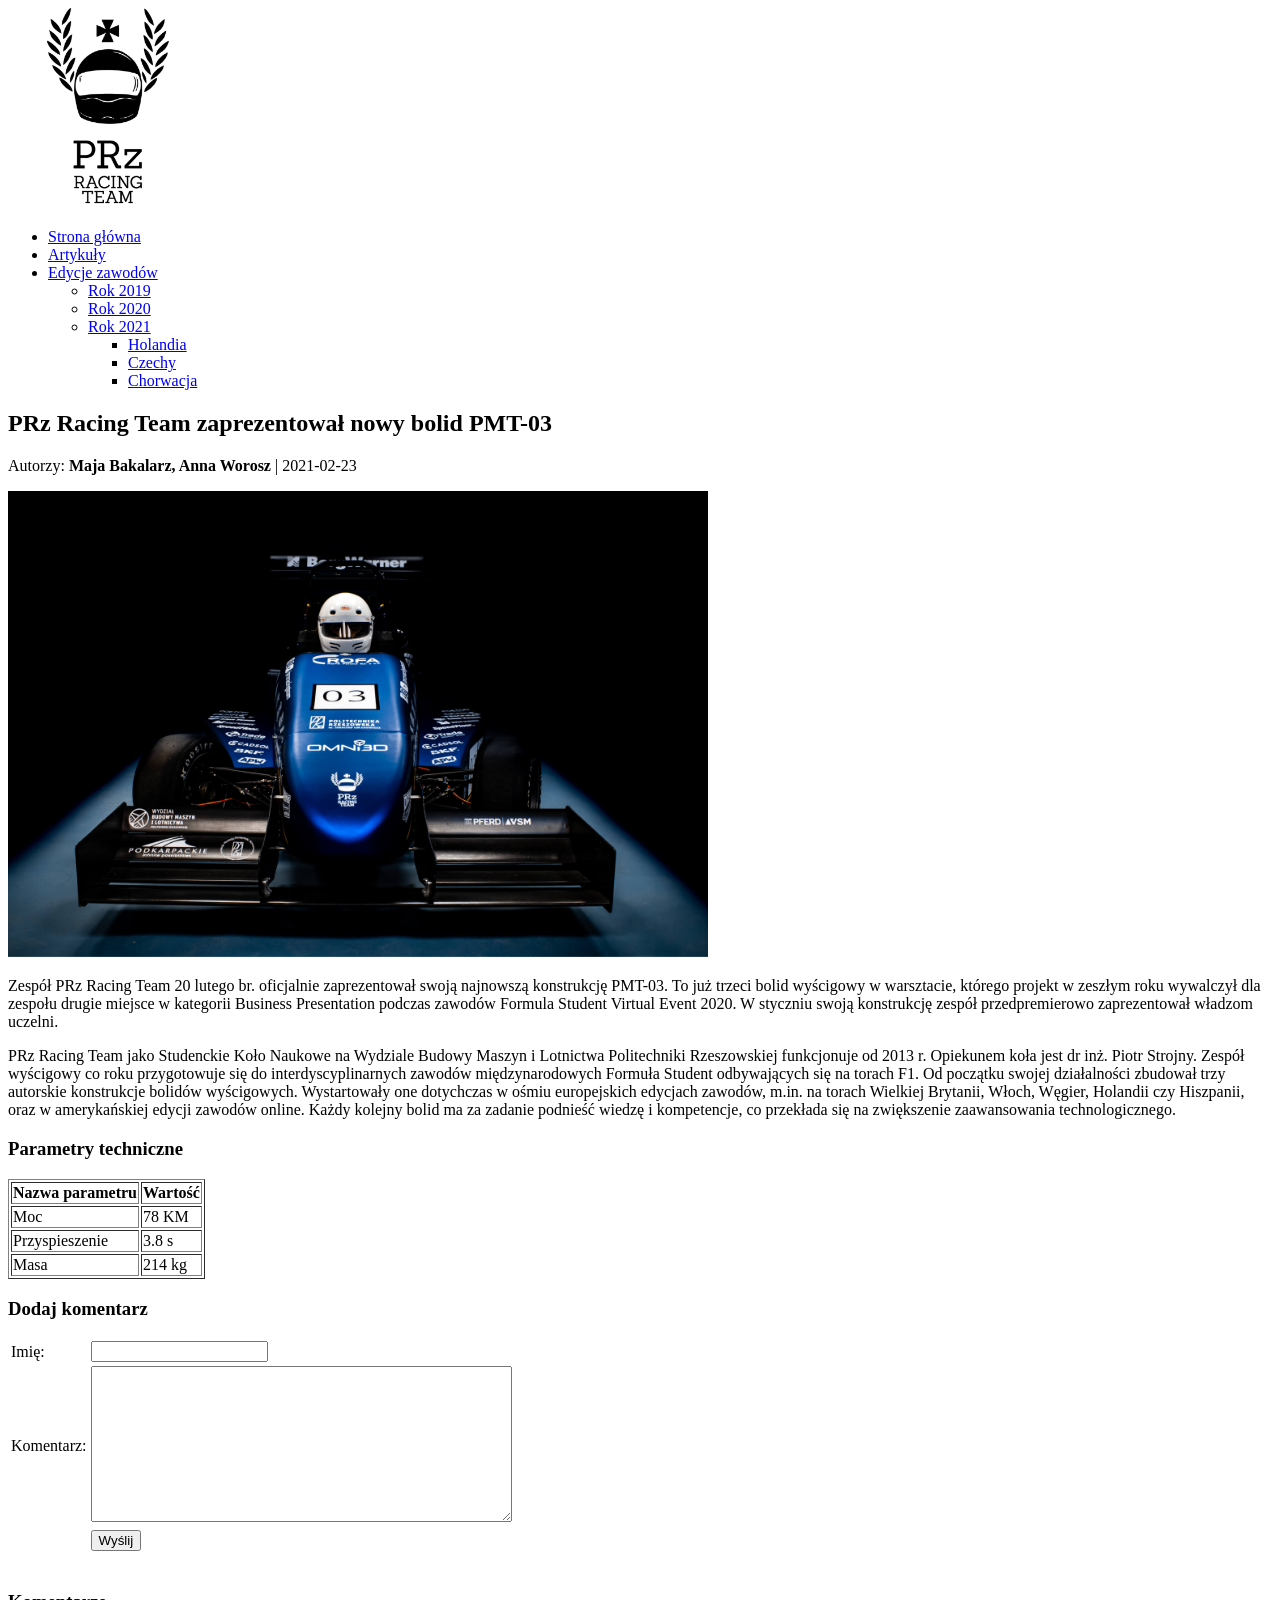
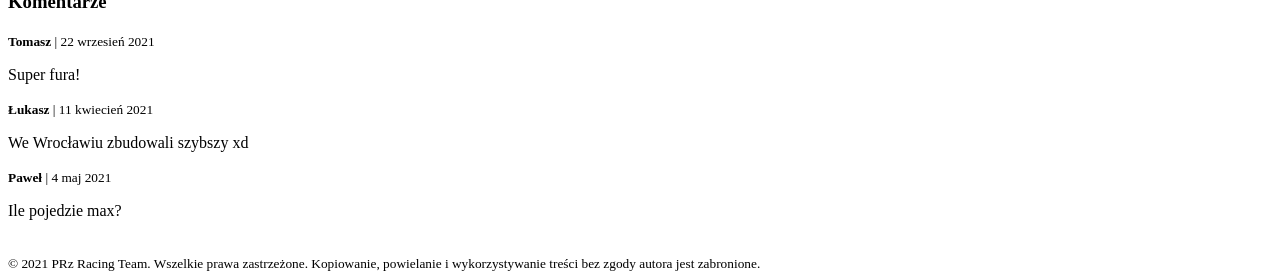
<file: 01/index.html>
<!DOCTYPE html>
<html lang="pl">

<head>
    <meta charset="UTF-8">
    <meta name="viewport" content="width=device-width, initial-scale=1.0">
    <meta http-equiv="X-UA-Compatible" content="ie=edge">
    <title>devmentor.pl - Python: Podstawowy frontend - #01</title>
</head>

<body>
    <header>
        <img src="./logo.png" alt="logo.png" width="200">
        <nav>
            <ul>
                <li><a href="#">Strona główna</a></li>
                <li><a href="#">Artykuły</a></li>
                <li><a href="#">Edycje zawodów</a>
                    <ul>
                        <li><a href="#">Rok 2019</a></li>
                        <li><a href="#">Rok 2020</a></li>
                        <li><a href="#">Rok 2021</a>
                            <ul>
                                <li><a href="#">Holandia</a></li>
                                <li><a href="#">Czechy</a></li>
                                <li><a href="#">Chorwacja</a></li>
                            </ul>
                        </li>
                    </ul>
                </li>
            </ul>
        </nav>
    </header>

    <main>
        <article>
            <header>
                <h2>PRz Racing Team zaprezentował nowy bolid PMT-03</h2>
                <p>Autorzy: <strong>Maja Bakalarz, Anna Worosz</strong> | 2021-02-23 </p>
            </header>
            <img src="./pmt-03.jpg" alt="pmt-03.jpg" width="700">
            <p>
                Zespół PRz Racing Team 20 lutego br. oficjalnie zaprezentował swoją najnowszą konstrukcję PMT-03. To już
                trzeci bolid wyścigowy w warsztacie, którego projekt w zeszłym roku wywalczył dla zespołu drugie miejsce
                w kategorii Business Presentation podczas zawodów Formula Student Virtual Event 2020. W styczniu swoją
                konstrukcję zespół przedpremierowo zaprezentował władzom uczelni.
            </p>
            <p>
                PRz Racing Team jako Studenckie Koło Naukowe na Wydziale Budowy Maszyn i Lotnictwa Politechniki
                Rzeszowskiej funkcjonuje od 2013 r. Opiekunem koła jest dr inż. Piotr Strojny. Zespół wyścigowy co roku
                przygotowuje się do interdyscyplinarnych zawodów międzynarodowych Formuła Student odbywających się na
                torach F1. Od początku swojej działalności zbudował trzy autorskie konstrukcje bolidów wyścigowych.
                Wystartowały one dotychczas w ośmiu europejskich edycjach zawodów, m.in. na torach Wielkiej Brytanii,
                Włoch, Węgier, Holandii czy Hiszpanii, oraz w amerykańskiej edycji zawodów online. Każdy kolejny bolid
                ma za zadanie podnieść wiedzę i kompetencje, co przekłada się na zwiększenie zaawansowania
                technologicznego.
            </p>
            <h3>Parametry techniczne</h3>
            <table border="1">
                <thead>
                    <tr>
                        <th>Nazwa parametru</th>
                        <th>Wartość</th>
                    </tr>

                </thead>
                <tbody>
                    <tr>
                        <td>Moc</td>
                        <td>78 KM</td>
                    </tr>
                    <tr>
                        <td>Przyspieszenie</td>
                        <td>3.8 s</td>
                    </tr>
                    <tr>
                        <td>Masa</td>
                        <td>214 kg</td>
                    </tr>
                </tbody>
            </table>
        </article>
        <h3>Dodaj komentarz</h3>
        <form>
            <table>
                <tr>
                    <td><label>Imię:</label></td>
                    <td><input name="imie"></td>
                </tr>
                <tr>
                    <td><label>Komentarz:</label></td>
                    <td><textarea rows="10" cols="50"></textarea></td>
                </tr>
                <tr>
                    <td></td>
                    <td><button type="submit">Wyślij</button></td>
                </tr>
            </table>
        </form>
        <br>
        <h3>Komentarze</h3>
        <small><strong>Tomasz</strong> | 22 wrzesień 2021</small>
        <p>Super fura!</p>
        <small><strong>Łukasz</strong> | 11 kwiecień 2021</small>
        <p>We Wrocławiu zbudowali szybszy xd</p>
        <small> <strong>Paweł</strong> | 4 maj 2021</small>
        <p>Ile pojedzie max?</p>
        <br>
    </main>

    <footer>
        <small>© 2021 PRz Racing Team. Wszelkie prawa zastrzeżone. Kopiowanie, powielanie i wykorzystywanie treści bez
            zgody autora jest zabronione.</small>
    </footer>

</body>

</html>
</file>
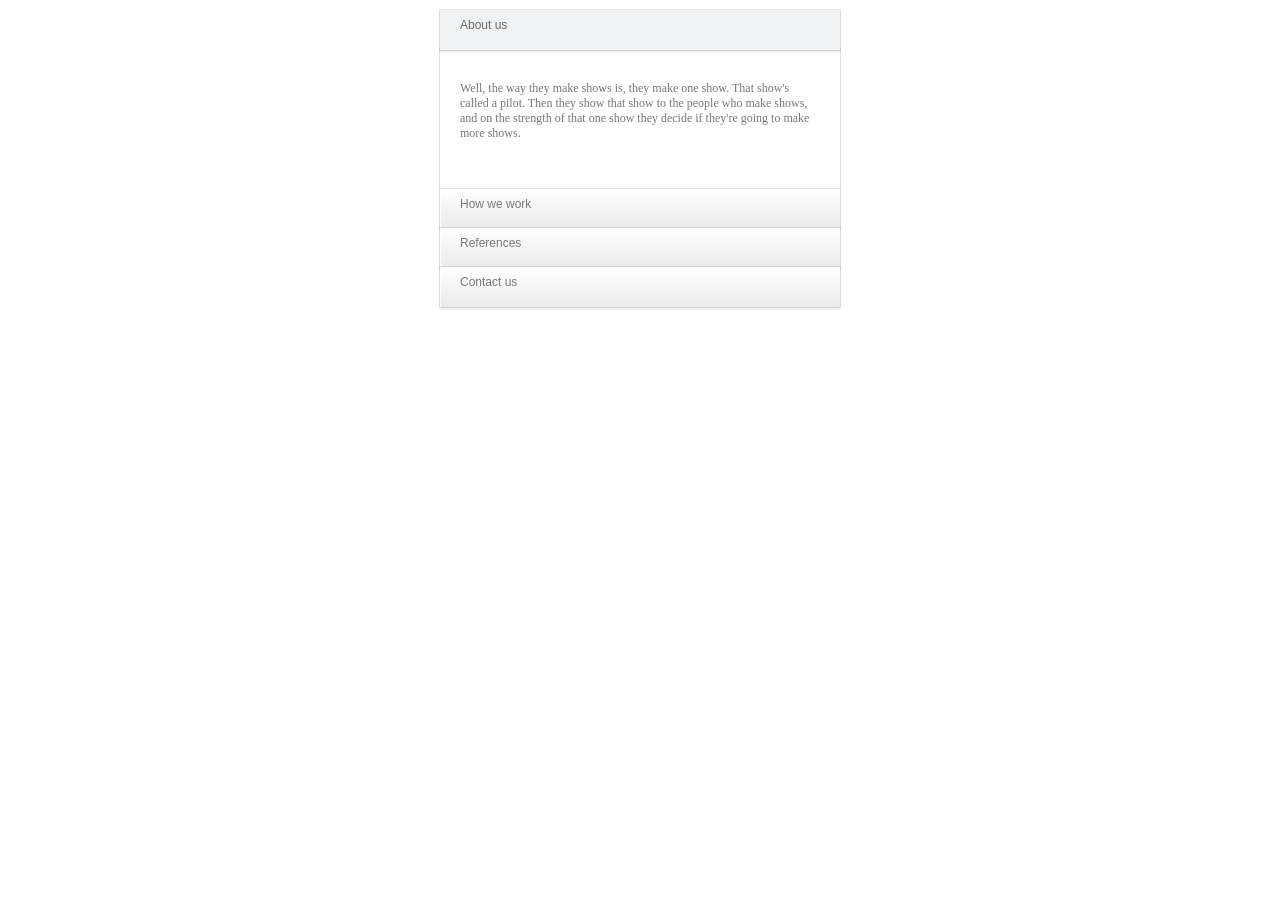
<file: 02/index.html>
<!DOCTYPE html>
<html lang="pl">
<head>
    <meta charset="UTF-8">
    <meta name="viewport" content="width=device-width, initial-scale=1.0">
    <meta http-equiv="X-UA-Compatible" content="ie=edge">
    <title>devmentor.pl - HTML & CSS BASICS - #02</title>

    <link rel="stylesheet" href="./styles/index.css">
</head>
<body>
    <section class="ac-container">
        <div>
            <input id="ac- 1" name="accordion-1" type="radio" checked="">
            <label for="ac-1">About us</label>
            <article class="ac-small">
                <p>Well, the way they make shows is, they make one show. That show's called a pilot. Then they show that show to the people who make shows, and on the strength of that one show they decide if they're going to make more shows.</p>
            </article>
        </div>  
        <div>
            <input id="ac-2" name="accordion-1" type="radio">
            <label for="ac-2">How we work</label>
            <article class="ac-medium">
                <p>Like you, I used to think the world was this great place where everybody lived by the same standards I did, then some kid with a nail showed me I was living in his world, a world where chaos rules not order, a world where righteousness is not rewarded. That's Cesar's world, and if you're not willing to play by his rules, then you're gonna have to pay the price. </p>
            </article>
        </div>
        <div>
            <input id="ac-3" name="accordion-1" type="radio">
            <label for="ac-3">References</label>
            <article class="ac-large">
                <p>You think water moves fast? You should see ice. It moves like it has a mind. Like it knows it killed the world once and got a taste for murder. After the avalanche, it took us a week to climb out. Now, I don't know exactly when we turned on each other, but I know that seven of us survived the slide... and only five made it out. Now we took an oath, that I'm breaking now. We said we'd say it was the snow that killed the other two, but it wasn't. Nature is lethal but it doesn't hold a candle to man. </p>
            </article>
        </div>
        <div>
            <input id="ac-4" name="accordion-1" type="radio">
            <label for="ac-4">Contact us</label>
            <article class="ac-large">
                <p>You see? It's curious. Ted did figure it out - time travel. And when we get back, we gonna tell everyone. How it's possible, how it's done, what the dangers are. But then why fifty years in the future when the spacecraft encounters a black hole does the computer call it an 'unknown entry event'? Why don't they know? If they don't know, that means we never told anyone. And if we never told anyone it means we never made it back. Hence we die down here. Just as a matter of deductive logic. </p>
            </article>
        </div>
    </section>
</body>
</html>
</file>
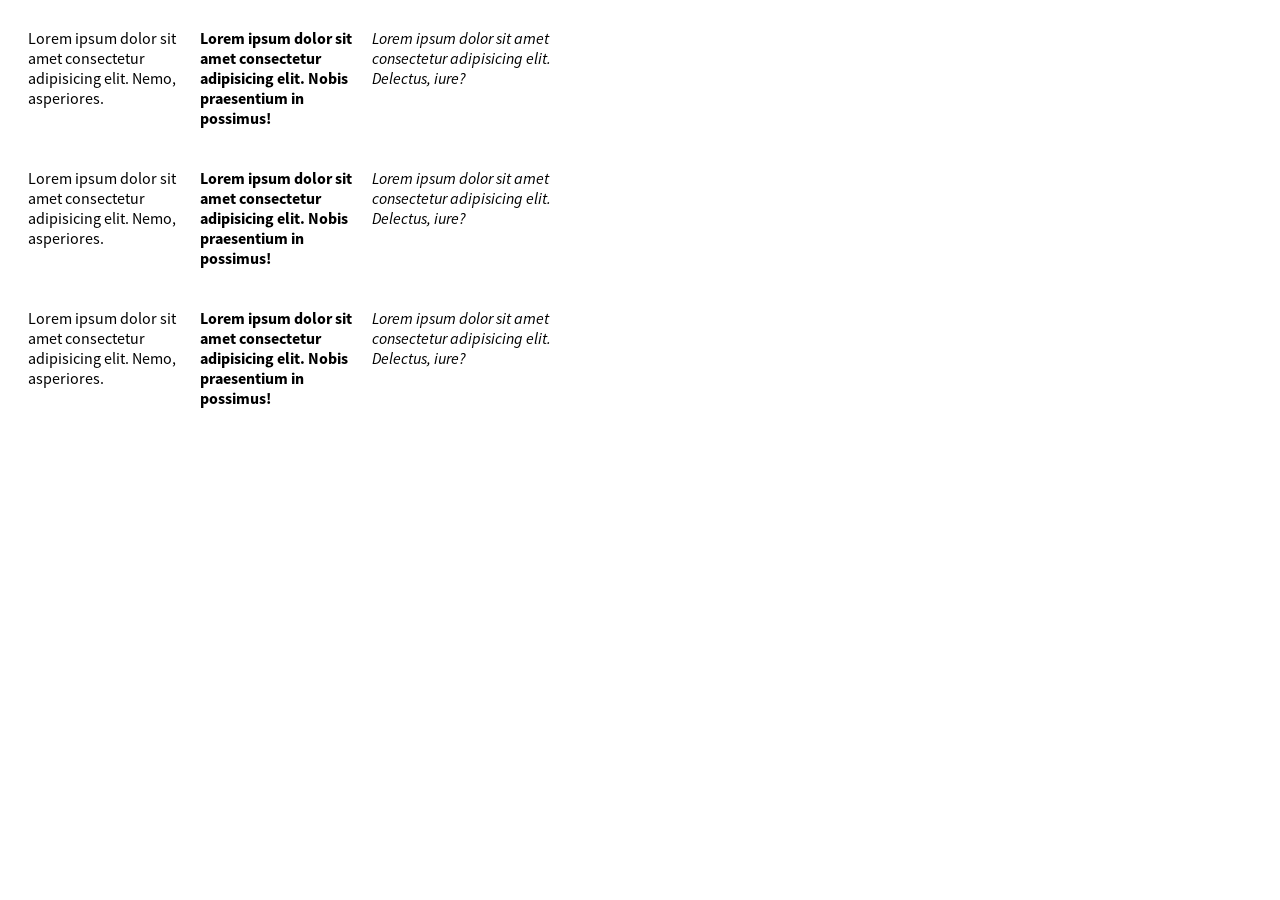
<file: 03/index.html>
<!DOCTYPE html>
<html lang="pl">
<head>
    <meta charset="UTF-8">
    <meta name="viewport" content="width=device-width, initial-scale=1.0">
    <meta http-equiv="X-UA-Compatible" content="ie=edge">
    <title>devmentor.pl - Python: Podstawowy frontend - #03</title>
    <link rel="stylesheet" href="./styles/index.css">
</head>
<body>
    
    <section class="parent parent--inline-block">
        <div class="child child--first">
            Lorem ipsum dolor sit amet consectetur adipisicing elit. Nemo, asperiores.</div>
        <div class="child child--middle">
            Lorem ipsum dolor sit amet consectetur adipisicing elit. Nobis praesentium in possimus!</div>
        <div class="child child--last">
            Lorem ipsum dolor sit amet consectetur adipisicing elit. Delectus, iure?</div>
    </section>

    <section class="parent parent--float">
        <div class="child child--first">
            Lorem ipsum dolor sit amet consectetur adipisicing elit. Nemo, asperiores.</div>
        <div class="child child--middle">
            Lorem ipsum dolor sit amet consectetur adipisicing elit. Nobis praesentium in possimus!</div>
        <div class="child child--last">
            Lorem ipsum dolor sit amet consectetur adipisicing elit. Delectus, iure?</div>
    </section>

    <section class="parent parent--flexbox">
        <div class="child child--first">
            Lorem ipsum dolor sit amet consectetur adipisicing elit. Nemo, asperiores.</div>
        <div class="child child--middle">
            Lorem ipsum dolor sit amet consectetur adipisicing elit. Nobis praesentium in possimus!</div>
        <div class="child child--last">
            Lorem ipsum dolor sit amet consectetur adipisicing elit. Delectus, iure?</div>
    </section>
</body>
</html>
</file>
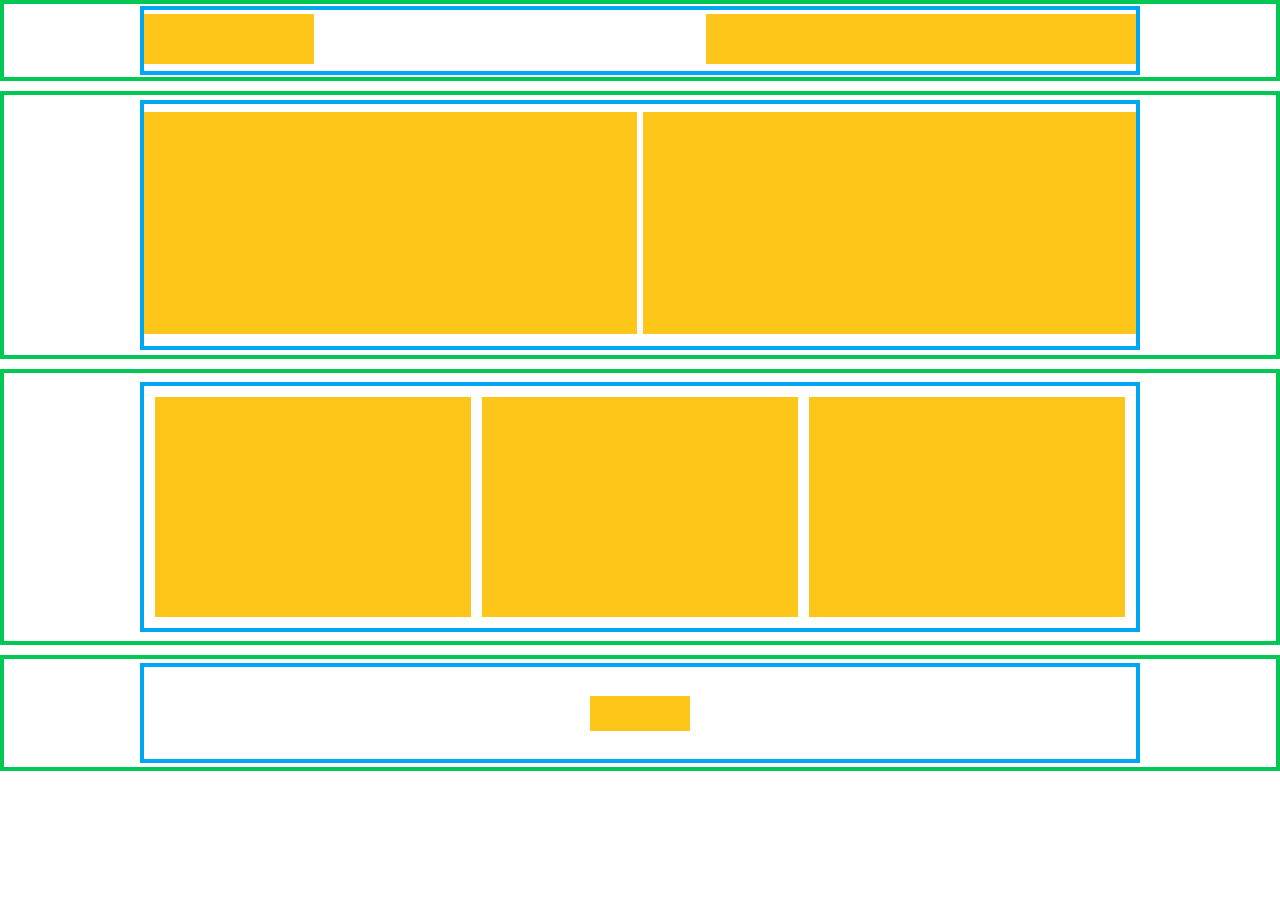
<file: 05/index.html>
<!DOCTYPE html>
<html lang="pl">

<head>
    <meta charset="UTF-8">
    <meta name="viewport" content="width=device-width, initial-scale=1.0">
    <title>Układ strony</title>

    <link rel="stylesheet" href="./styles/index.css">
</head>

<body>
    <header class="section section--header">
        <div class="container container--header">
            <div class="box box--logo">
            </div>
            <div class="box box--menu">
            </div>
        </div>
    </header>

    <section class="section section--two-columns">
        <div class="container container--two-columns">
            <div class="box column">
            </div>
            <div class="box column">
            </div>
        </div>
    </section>

    <section class="section section--three-columns">
        <div class="container container--three-columns">
            <div class="box column">
            </div>
            <div class="box column">
            </div>
            <div class="box column">
            </div>
        </div>
    </section>

    <footer class="section section--footer">
        <div class="container container--footer">
            <div class="box box--footer">
            </div>
        </div>
    </footer>

</body>

</html>
</file>
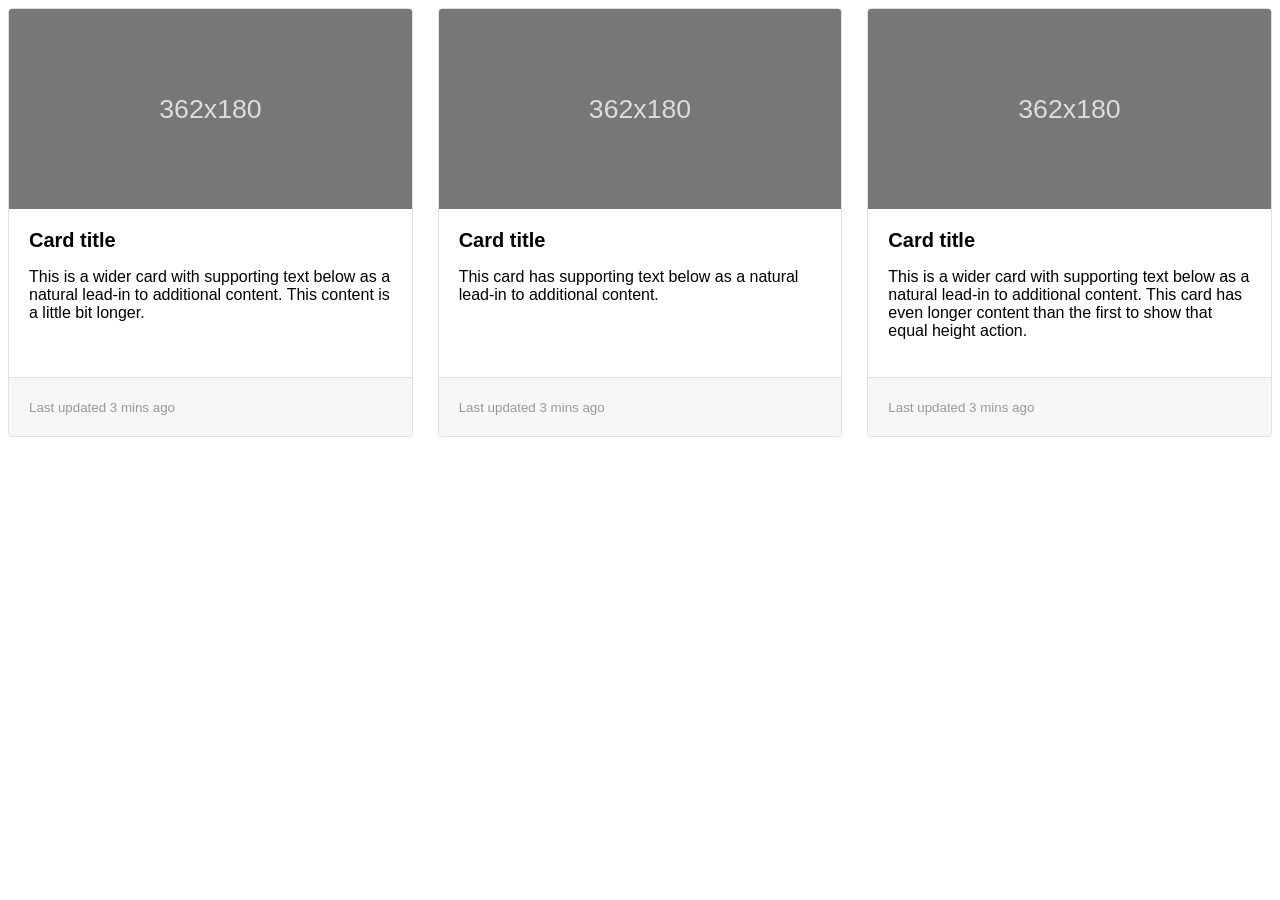
<file: 06/index.html>
<!DOCTYPE html>
<html lang="pl">

<head>
    <meta charset="UTF-8">
    <meta name="viewport" content="width=device-width, initial-scale=1.0">
    <title>Cards</title>

    <link rel="stylesheet" href="./styles/index.css">
</head>

<body>
    <div class="card-deck">
        <div class="card">
            <img class="card-img-top" src="./images/image.svg" alt="Card image cap">
            <div class="card-body">
                <h5 class="card-title">Card title</h5>
                <p class="card-text">This is a wider card with supporting text below as a natural lead-in to additional
                    content. This content is a little bit longer.</p>
            </div>
            <div class="card-footer">
                <small class="text-muted">Last updated 3 mins ago</small>
            </div>
        </div>
        <div class="card">
            <img class="card-img-top" src="./images/image.svg" alt="Card image cap">
            <div class="card-body">
                <h5 class="card-title">Card title</h5>
                <p class="card-text">This card has supporting text below as a natural lead-in to additional content.</p>
            </div>
            <div class="card-footer">
                <small class="text-muted">Last updated 3 mins ago</small>
            </div>
        </div>
        <div class="card">
            <img class="card-img-top" src="./images/image.svg" alt="Card image cap">
            <div class="card-body">
                <h5 class="card-title">Card title</h5>
                <p class="card-text">This is a wider card with supporting text below as a natural lead-in to additional
                    content. This card has even longer content than the first to show that equal height action.</p>
            </div>
            <div class="card-footer">
                <small class="text-muted">Last updated 3 mins ago</small>
            </div>
        </div>
    </div>


</body>

</html>
</file>
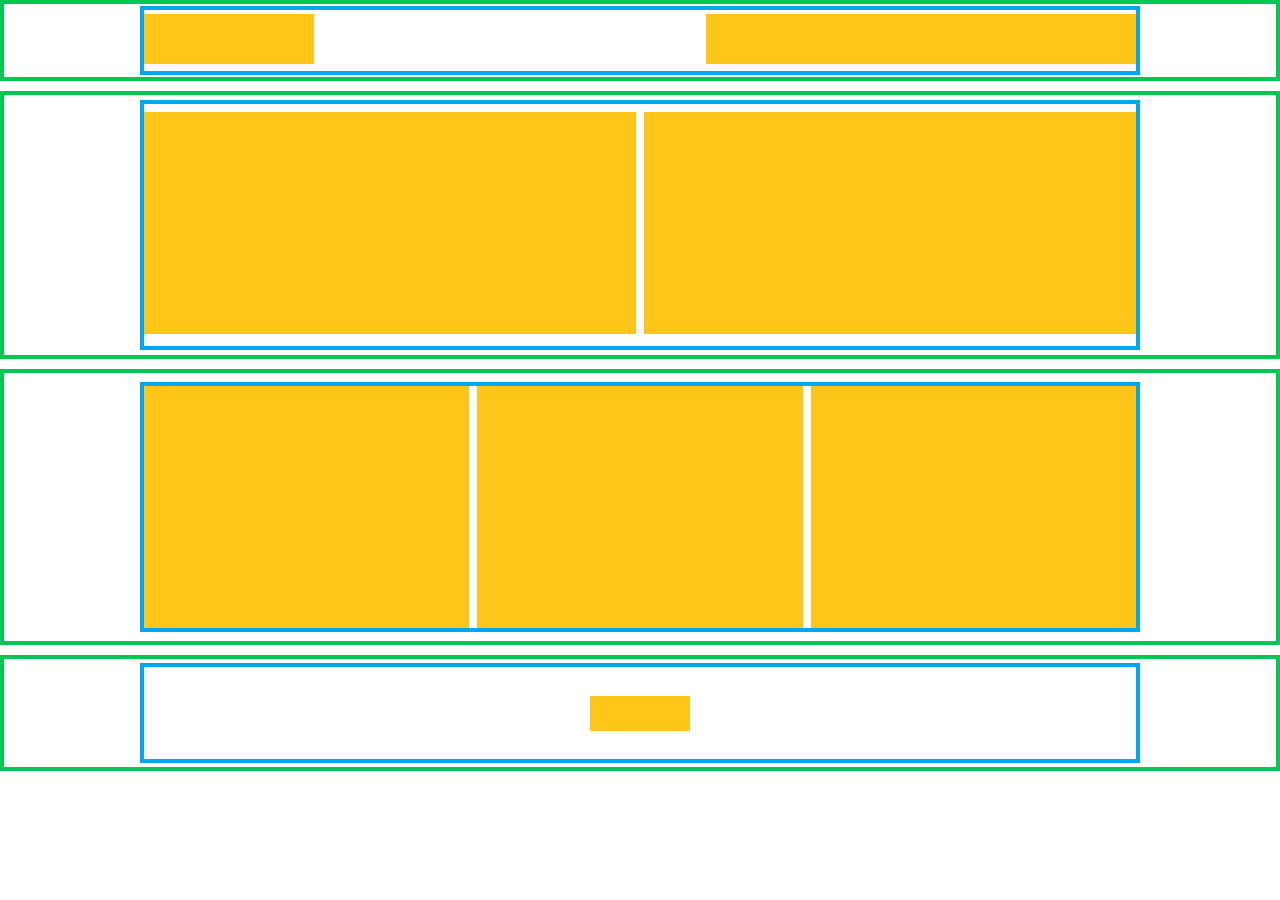
<file: 07/index.html>
<!DOCTYPE html>
<html lang="pl">

<head>
    <meta charset="UTF-8">
    <meta name="viewport" content="width=device-width, initial-scale=1.0">
    <title>Układ strony - Mobile First</title>
    <link rel="stylesheet" href="./styles/index.css">
</head>

<body>

    <header class="section section--header">
        <div class="container container--header">
            <input type="checkbox" id="menu-toggle" class="menu-toggle">

            <div class="box box--logo"></div>
            <nav class="box box--menu"></nav>

            <label for="menu-toggle" class="hamburger">
                <span></span>
                <span></span>
                <span></span>
            </label>

            <ul class="menu-list">
                <li class="menu-box"></li>
            </ul>
        </div>
    </header>

    <section class="section section--two-columns">
        <div class="container container--two-columns">
            <article class="box column"></article>
            <article class="box column"></article>
        </div>
    </section>

    <section class="section section--three-columns">
        <div class="container container--three-columns">
            <article class="box column"></article>
            <article class="box column"></article>
            <article class="box column"></article>
        </div>
    </section>

    <footer class="section section--footer">
        <div class="container container--footer">
            <div class="box box--footer"></div>
        </div>
    </footer>

</body>

</html>
</file>
<file: 02/styles/index.css>
/*Acco*/
.ac-container {
    max-width: 400px;
}

/* 
Znacznik label, którego przodkiem jest klasa .ac-container 
(0, 1, 1)
*/
.ac-container label {
    height: 30px !important;
    line-height: 21px !important;
    font-size: 12px !important;
    font-family: 'Open Sans','Arial Narrow',Arial,sans-serif !important;
    padding: 5px 20px;
    position: relative;
    z-index: 20;
    display: block;
    height: 30px;
    cursor: pointer;
    color: #777;
    text-shadow: 1px 1px 1px rgba(255,255,255,0.8);
    line-height: 33px;
    font-size: 19px;
    background: #fff;
    background: -moz-linear-gradient(top,#fff 1%,#eaeaea 100%);
    background: -webkit-gradient(linear,left top,left bottom,color-stop(1%,#fff),color-stop(100%,#eaeaea));
    background: -webkit-linear-gradient(top,#fff 1%,#eaeaea 100%);
    background: -o-linear-gradient(top,#fff 1%,#eaeaea 100%);
    background: -ms-linear-gradient(top,#fff 1%,#eaeaea 100%);
    background: linear-gradient(top,#fff 1%,#eaeaea 100%);
    filter: progid:DXImageTransform.Microsoft.gradient( startColorstr='#fff',endColorstr='#eaeaea',GradientType=0 );
    box-shadow: 0 0 0 1px rgba(155,155,155,0.3),1px 0 0 rgba(255,255,255,0.9) inset,0 2px 2px rgba(0,0,0,0.1);
    font-size: 12px;
    height: 30px;
    line-height: 20px;
}

.ac-container {
    width: 100%;
    margin: 10px auto 30px auto;
    text-align: left;
}

/* 
Zmiana koloru tła po najechaniu przez kursor myszy na znacznik label,
który znajduje się wewnątrze elementu o klasie .ac-container
(0, 2, 1)
*/
.ac-container label:hover {
    background: #fff;
}

/*
Te same style CSS dla dwóch selektorów:
1)
znacznik label, którego poprzedni brat jest znaznaczonym inputem (użyj pseudoklasy),
i ten brat musi posiadać przodka o klasie .ac-container
(0, 2, 2)
2)
to samo co w 1) ale z efektem najechania kursorem na label
(0, 3, 2)
*/
.ac-container input:checked + label,
.ac-container input:checked + label:hover {
    background: #f1f2f3;
    color: #666;
    text-shadow: 0 1px 1px rgba(255,255,255,0.6);
    box-shadow: 0 0 0 1px rgba(155,155,155,0.3),0 2px 2px rgba(0,0,0,0.1);
    height: 30px;
    line-height: 21px;
    font-size: 13px;
}

.ac-container label:hover:after,
.ac-container input:checked + label:hover:after {
    content: '';
    position: absolute;
    width: 24px;
    height: 24px;
    right: 13px;
    top: 7px;
    background: transparent url(../images/arrow_down.png) no-repeat center center;
}

/*
Pseudo-element jako ostatnie dziecko label, tworzony tylko po najechaniu kursorem myszy na ten element (label),
którego poprzedni brat jest zaznaczonym inputem (użyj pseudoklasy),
którego przodek to element o klasie .ac-container
(0, 3, 3)
*/
.ac-container input:checked + label:hover::after {
    background-image: url(../images/arrow_up.png);
}

.ac-container input {
    display: none;
}

.ac-container article {
    background: rgba(255,255,255,0.5);
    margin-top: -1px;
    overflow: hidden;
    height: 0;
    position: relative;
    z-index: 10;
    -webkit-transition: height 0.3s ease-in-out,box-shadow 0.6s linear;
    -moz-transition: height 0.3s ease-in-out,box-shadow 0.6s linear;
    -o-transition: height 0.3s ease-in-out,box-shadow 0.6s linear;
    -ms-transition: height 0.3s ease-in-out,box-shadow 0.6s linear;
    transition: height 0.3s ease-in-out,box-shadow 0.6s linear;
}

.ac-container article p {
    font-style: normal;
    color: #777;
    line-height: 23px;
    font-size: 10px;
    padding: 20px;
    text-shadow: 1px 1px 1px rgba(255,255,255,0.8);
    font: normal normal 12px 'Open Sans';
}

/*
Rodzeństwo o typie article, dla elementu input, który jest zaznaczony (użyj pseudoklasy)
oraz posiada przodka o klasie .ac-container
(0, 2, 2)
*/
.ac-container input:checked ~ article {
    -webkit-transition: height 0.5s ease-in-out,box-shadow 0.1s linear;
    -moz-transition: height 0.5s ease-in-out,box-shadow 0.1s linear;
    -o-transition: height 0.5s ease-in-out,box-shadow 0.1s linear;
    -ms-transition: height 0.5s ease-in-out,box-shadow 0.1s linear;
    transition: height 0.5s ease-in-out,box-shadow 0.1s linear;
    box-shadow: 0 0 0 1px rgba(155,155,155,0.3);
}

.ac-container input:checked ~ article.ac-small {
    height: 140px;
}

.ac-container input:checked ~ article.ac-medium {
    height: 180px;
}

.ac-container input:checked ~ article.ac-large {
    height: 230px;
}
</file>
<file: 03/styles/index.css>
@font-face {
	font-family: 'Source Sans Pro';
	src: url(../source-sans-pro/SourceSansPro-Regular.otf) format('opentype');
	font-style: normal;
	font-weight: normal;
}

@font-face {
	font-family: 'Source Sans Pro';
	src: url(../source-sans-pro/SourceSansPro-Bold.otf) format('opentype');
	font-style: normal;
	font-weight: bold;
}


@font-face {
	font-family: 'Source Sans Pro';
	src: url(../source-sans-pro/SourceSansPro-It.otf) format('opentype');
	font-style: italic;
	font-weight: normal;
}

*, *::before, *::after{
    box-sizing: border-box;
}

.parent {
    width: 600px;
    padding: 20px;
}

.child {
    font-family: 'Source Sans Pro';
    margin-right: 10px;
}

.child--first {
    width: calc(30% - 6px);
    font-weight: normal;
}

.child--middle {
    width: calc(30% - 6px);
	font-weight: bold;
}

.child--last {
    width: calc(40% - 8px);
    font-style: italic;
    margin-right: 0;
}

.parent--inline-block {
    font-size: 0;
}

.parent--inline-block .child {
    display: inline-block;
    vertical-align: top;
    font-size: 16px;
}

.parent--float {
    overflow: hidden;
    
}

.parent--float .child {
    float: left;
}

.parent--flexbox {
    display: flex;
}
</file>
<file: 05/styles/index.css>
*,
*::before,
*::after {
    box-sizing: border-box;
}

body {
    margin: 0;
}

.section {
    width: 100%;
    border: 4px solid #00c853; 
    margin-bottom: 10px;
}

.section--header {
    padding: 2px 0;
}

.container {
    width: 100%;
    max-width: 1000px;
    margin:0 auto;
    border: 4px solid #00a8f3;
}

.box {
    background-color: #ffc61a;
}

.container--header {
    display: flex;
    justify-content: space-between;
    align-items: flex-start;
    min-height: 65px;
    padding: 4px 0 7px;
}

.box--logo {
    width: 170px;
    height: 50px;
}

.box--menu {
    width: 430px;
    height: 50px;
}

.section--two-columns{
    padding: 5px 0;
}

.container--two-columns {
    display: flex;
    gap: 6px;
    min-height: 250px;
    padding: 8px 0px 12px;
}

.container--two-columns .column {
    flex: 1;
}

.section--three-columns {
    padding: 9px 0;
}

.container--three-columns {
    display: flex;
    padding: 11px;
    gap: 11px;
    min-height: 250px;
}

.container--three-columns .column {
    flex: 1;
}

.section--footer {
    padding: 4px 0;
}

.container--footer {
    min-height: 100px;
    display: flex;
    justify-content: center;
    align-items: center;
}

.box--footer {
    width: 100px;
    height: 35px;
}
</file>
<file: 06/styles/index.css>
body {
    font-family: Arial, sans-serif;
}

.card-title {
    font-size: 20px;
    margin: 0 0 10px 0;
}

.card {
    border: 1px solid #dfdfdf; 
    border-radius: 4px; 
    margin-bottom: 16px; 
    overflow: hidden;
}

.card-img-top {
    width: 100%;
    max-width: 100%;
    display: block;
}

.card-body,
.card-footer {
    padding: 20px;   
}

.card-footer {
    background-color: #F7F7F7;
    border-top: 1px solid #dfdfdf;
    color: #969a9c;
}

@media (min-width: 601px){
    .card-deck{
        display: flex;
        gap: 25px;
    }

    .card {
        position: relative;
        padding-bottom: 60px;
        flex: 1;
        margin-bottom: 0;
    }   

    .card-footer {
        position:absolute;
        bottom: 0;
        width: 100%;
        box-sizing: border-box;
    }
}
</file>
<file: 07/styles/index.css>
*,
*::before,
*::after {
    box-sizing: border-box;
}

body {
    margin:0;
}

.section {
    width: 100%;
    border: 4px solid #00c853; 
    margin-bottom: 0px;
    padding: 2px;
}

.container {
    width: 100%;
    max-width: 1000px;
    margin: 0 auto;
    border: 4px solid #00a8f3;
}

.box {
    background-color: #ffc61a;
}

.container--header {
    display: flex;
    justify-content: center;
    align-items: center; 
    min-height: 65px;
    padding: 10px;
    position: relative; 
}

.box--logo {
    display: none; 
    width: 170px;
    height: 50px;
}

.box--menu {
    display: block; 
    width: 150px; 
    height: 35px;
}

.hamburger {
    position: absolute;
    right: 10px;
    width: 35px;
    height: 25px;
    display: flex;
    flex-direction: column;
    justify-content: space-between;
    cursor: pointer;
}

.hamburger span {
    width: 100%;
    height: 4px;
    background-color: #333;
}

.container--two-columns {
    display: flex;
    flex-direction: column;
    gap: 8px;
    min-height: 250px;
    padding: 0px;
}

.container--two-columns .column {
    flex: 1;
    width: 100%;
}

.container--three-columns {
    display: flex;
    flex-direction: column;
    padding: 0px;
    gap: 8px;
    min-height: 250px;
}

.container--three-columns .column {
    flex: 1;
    width: 100%;
}

.container--footer {
    min-height: 100px;
    display: flex;
    justify-content: center;
    align-items: center;
}

.box--footer {
    width: 100px;
    height: 35px;
}

.menu-toggle {
    position: absolute;
    right: 10px;
    width: 35px;
    height: 25px;
    opacity: 0;
    margin: 0;
    pointer-events: none;
}

.menu-box {
    width: 430px;
    height: 50px;
    background-color: #ffc61a;
}

.menu-list {
    display: none;
    position: absolute;
    top: 100%;
    left: 0;
    right: 0;
    margin: 0;
    padding: 10px;
    list-style: none;
    background: #fff;
    border: 4px solid #00a8f3;
    border-top: none;
    z-index: 10;
    justify-content: center;
}

.menu-toggle:checked ~ .menu-list {
    display: flex;
}

@media (min-width: 800px) {

    .menu-list,
    .menu-toggle {
        display: none;
    }

     .menu-toggle:checked ~ .menu-list {
        display: none;
    }

     .section--header {
        padding: 2px 0;
    }

    .section--two-columns {
        padding: 5px 0px;
    }

    .section--three-columns {
        padding: 9px 0;
    }

    .section--footer {
        padding: 4px 0;
    }

    .section {
        margin-bottom: 10px;
    }

    .container--header {
        justify-content: space-between;
        padding: 4px 0 7px;
    }

     .box--logo {
        display: block; 
    }

    .box--menu {
        width: 430px;
        height: 50px;
    }

    .hamburger {
        display: none; 
    }

     .container--two-columns {
        flex-direction: row; 
        padding: 8px 0px 12px;
    }

    .container--three-columns {
        flex-direction: row; 
    }

}
</file>
